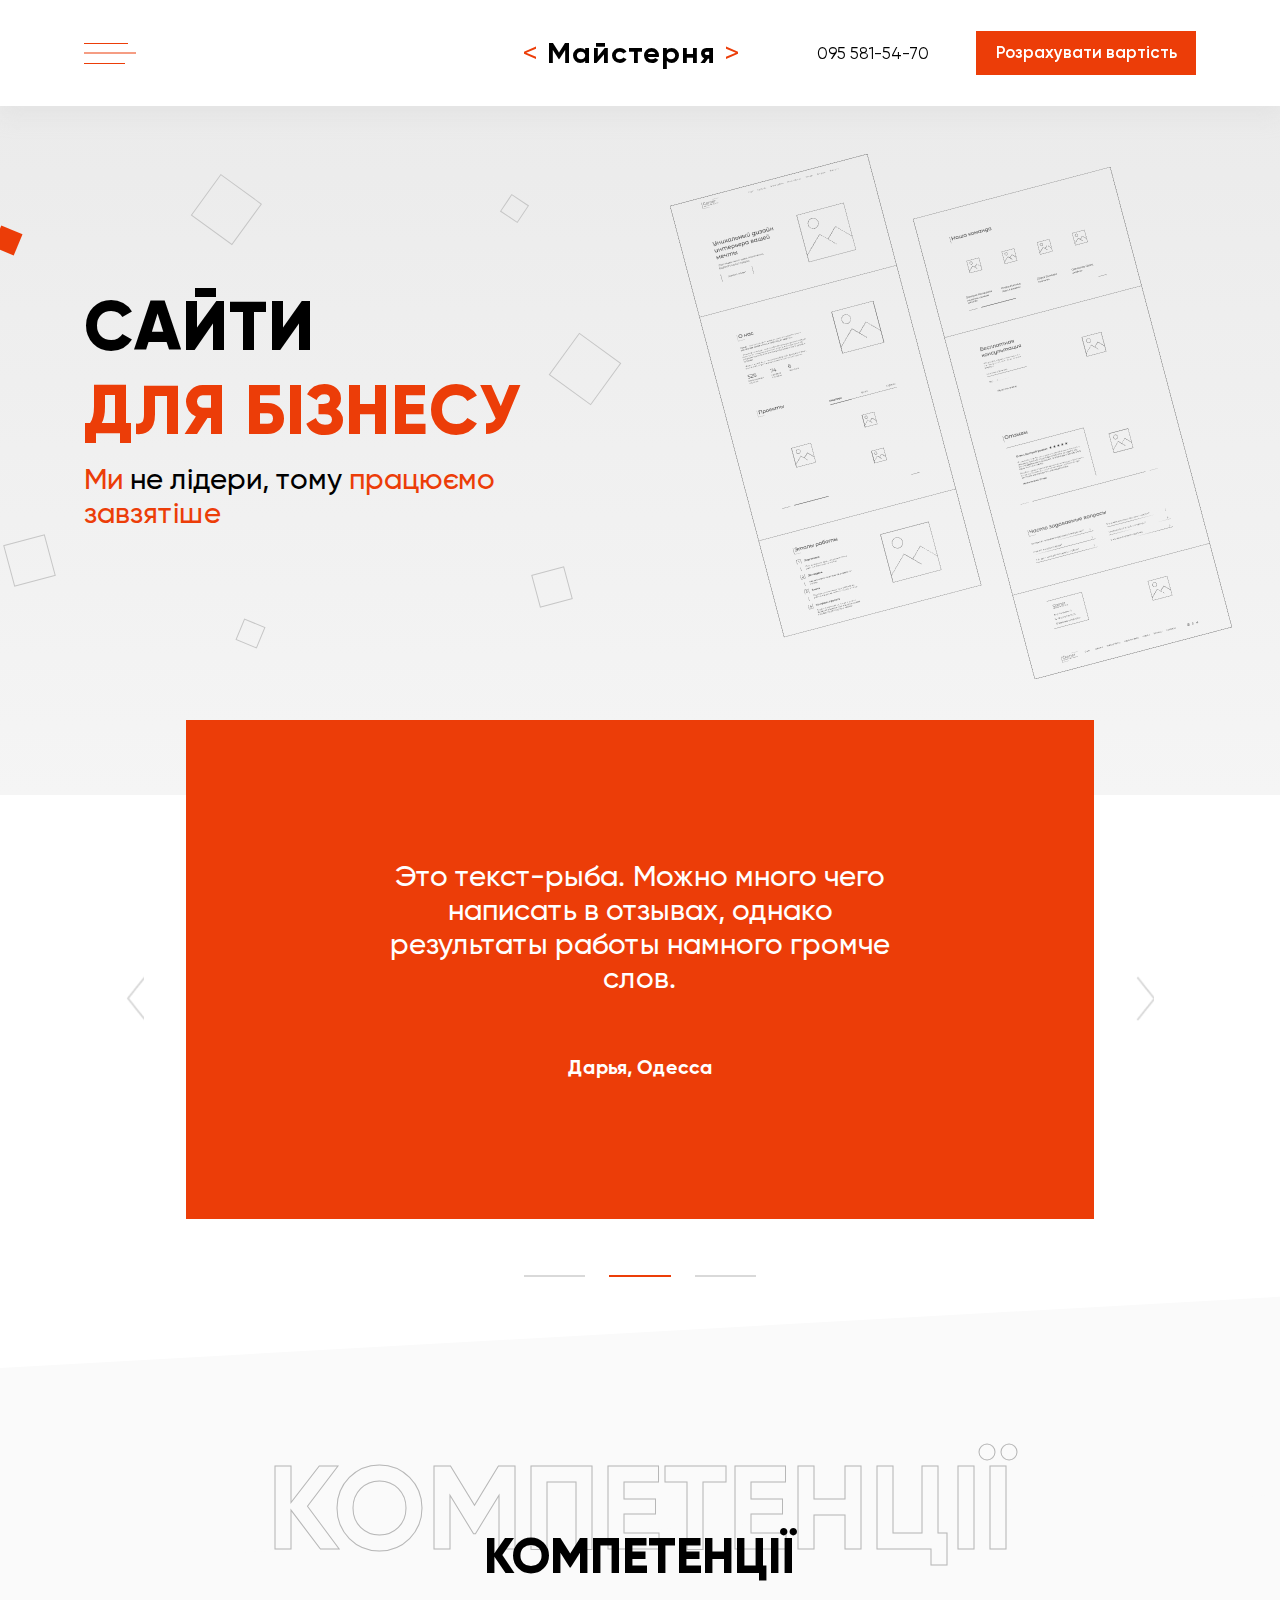
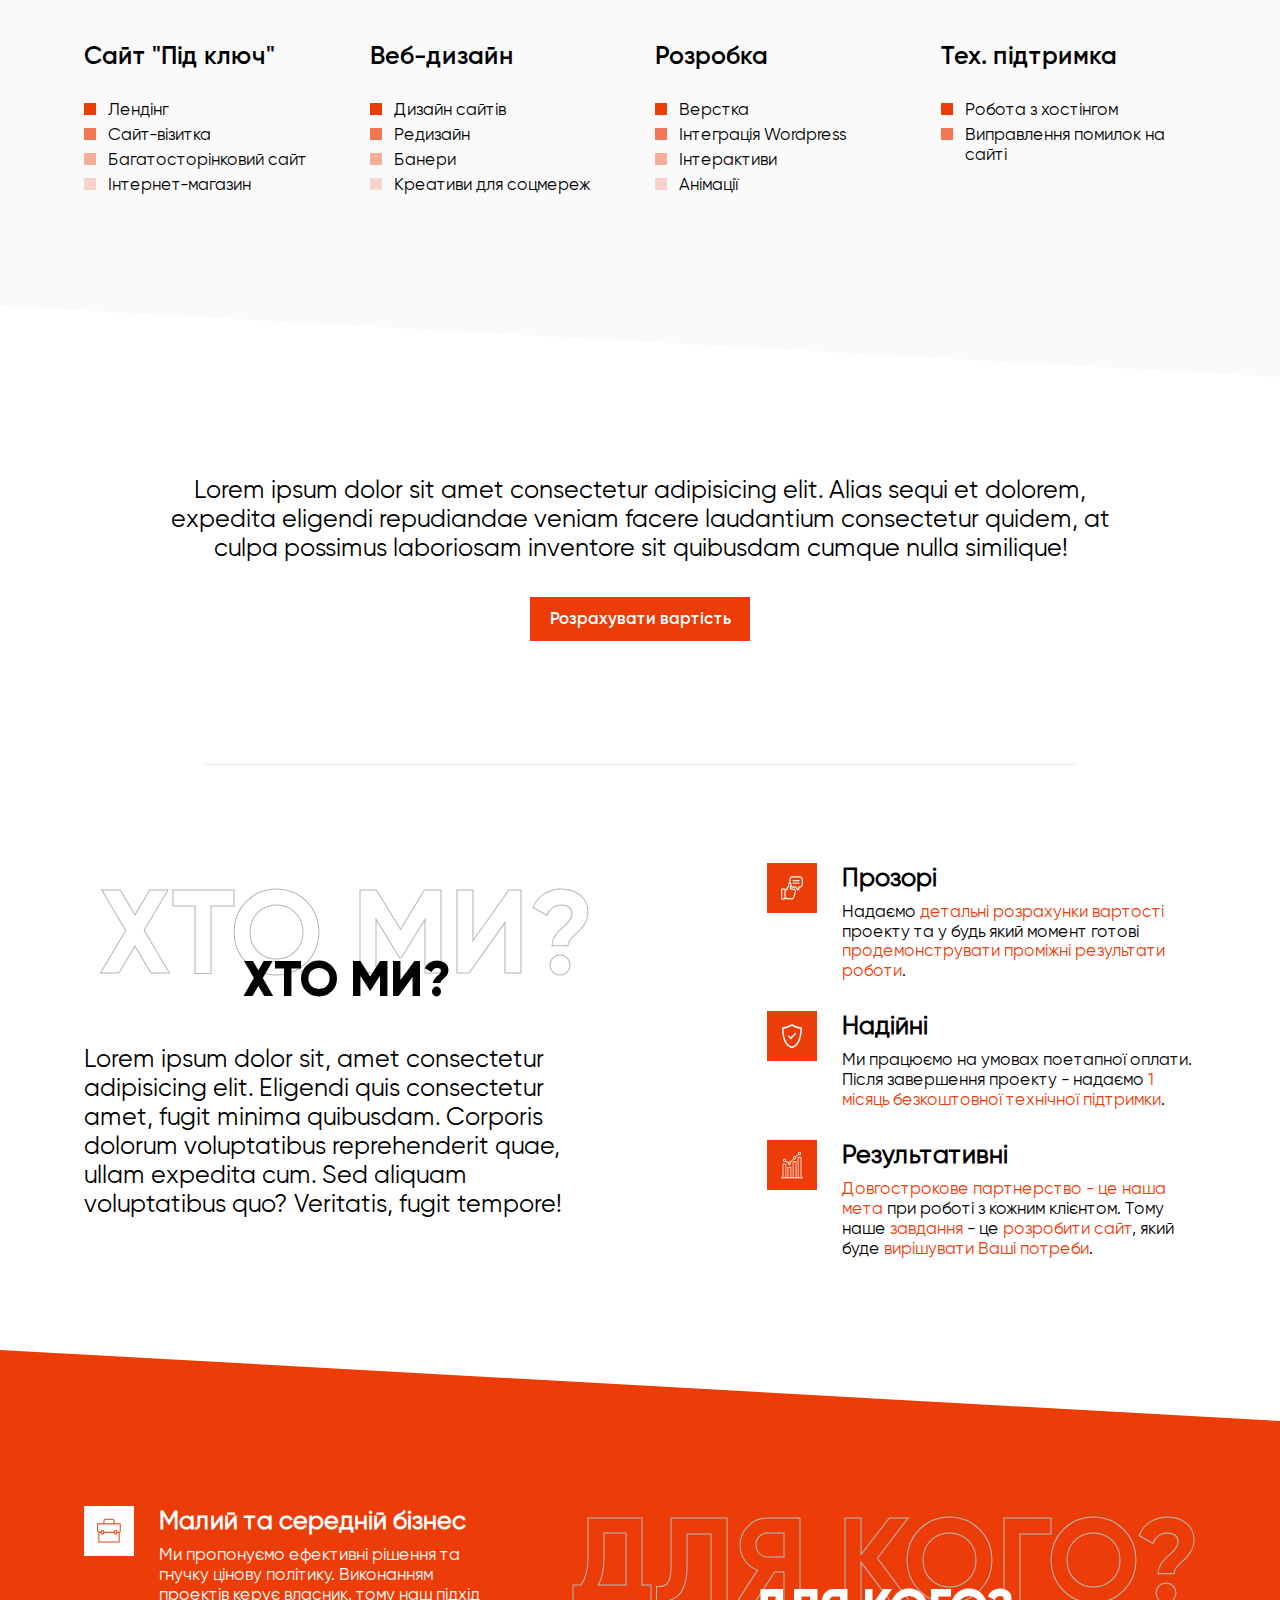
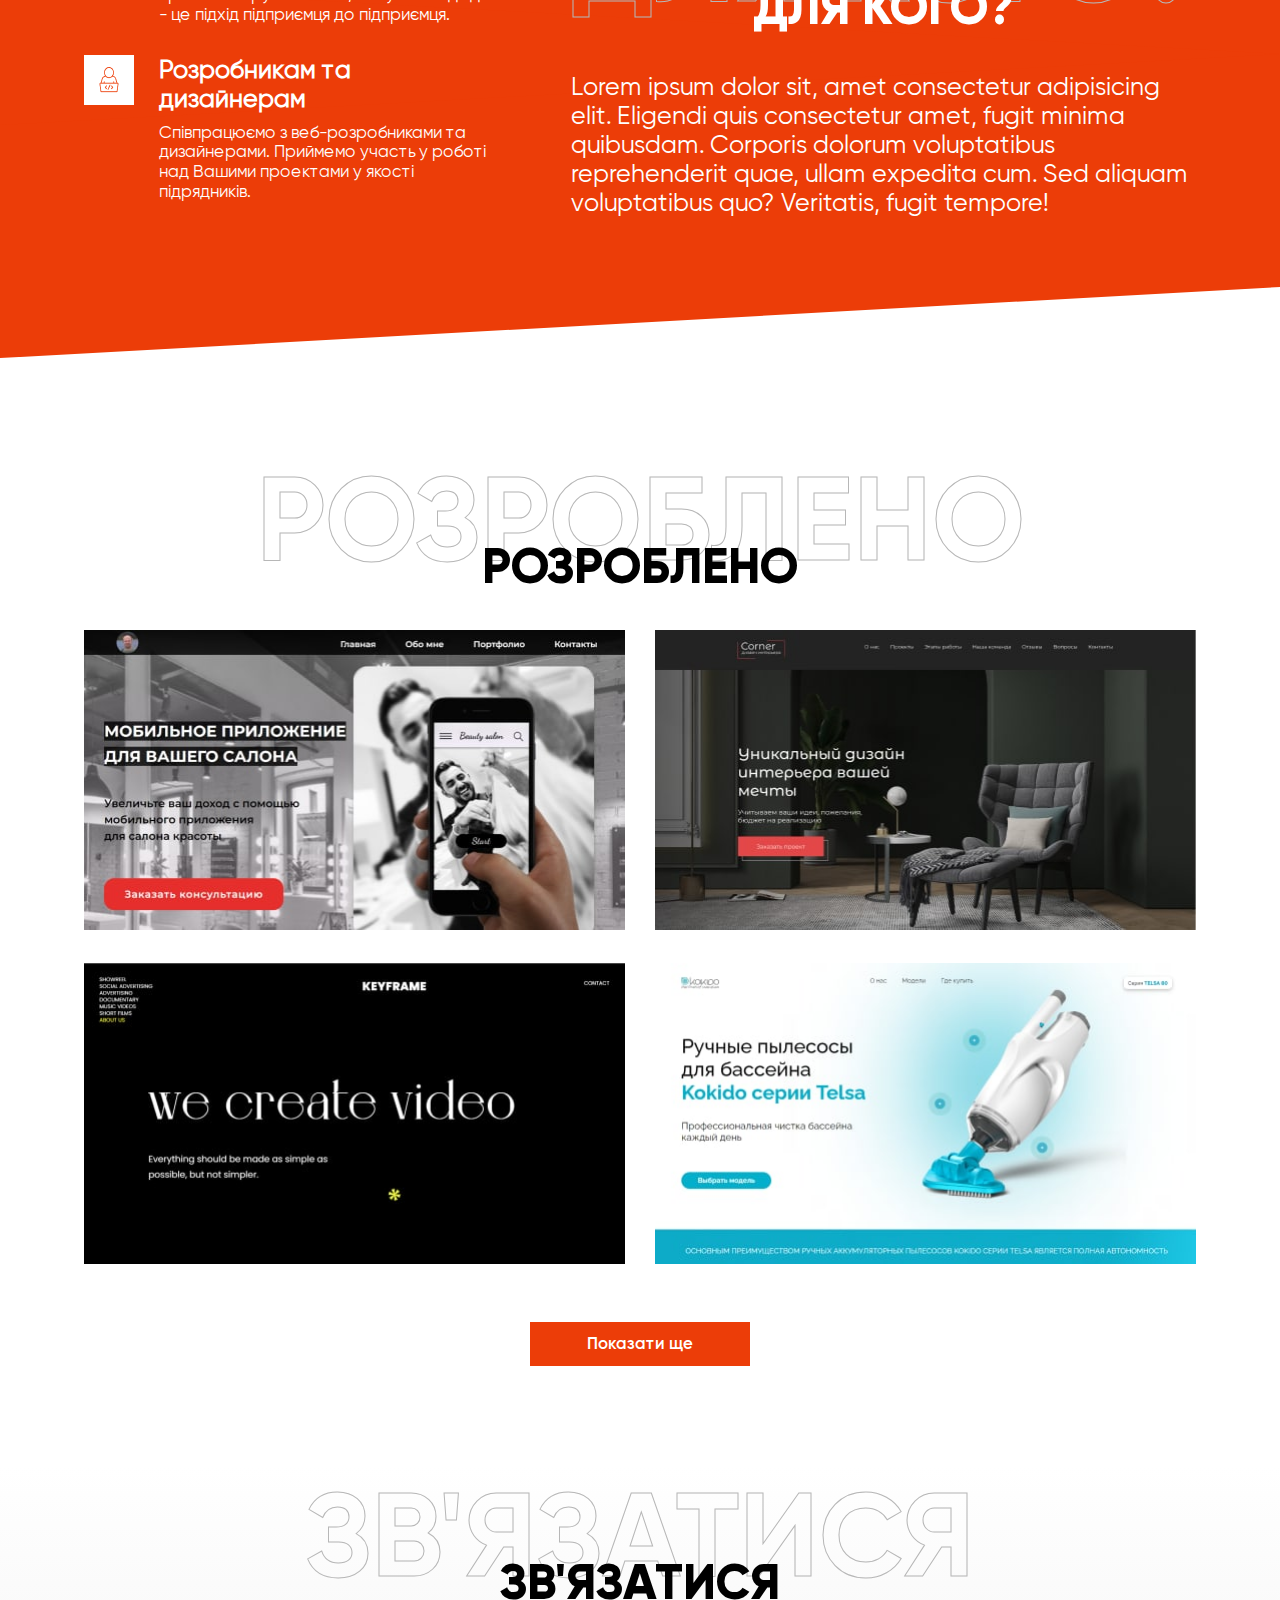
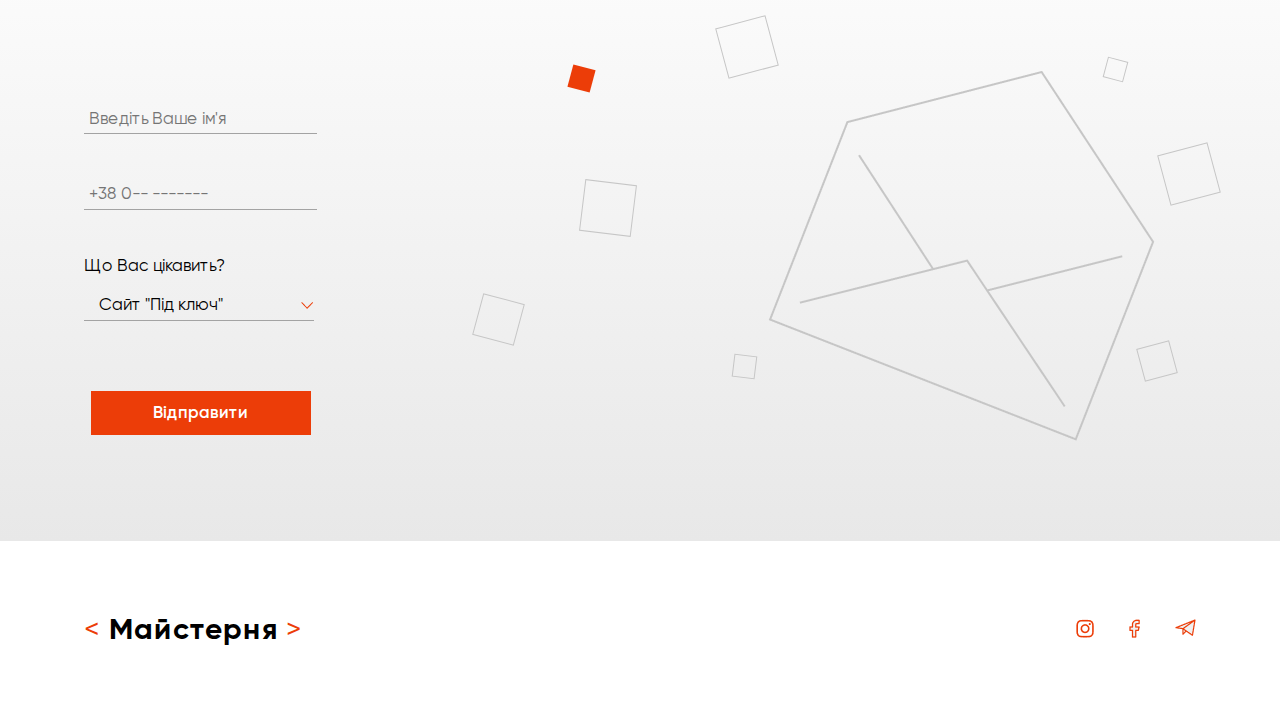
<file: index.html>
<!DOCTYPE html>
<html lang="en">
<head>
    <meta charset="UTF-8">
    <meta http-equiv="X-UA-Compatible" content="IE=edge">
    <meta name="viewport" content="width=device-width, initial-scale=1.0">
    <title>Document</title>
    <link rel="stylesheet" href="assets/css/style.css">
    <link rel="preconnect" href="https://fonts.googleapis.com">
    <link rel="preconnect" href="https://fonts.gstatic.com" crossorigin>
    <link href="https://fonts.googleapis.com/css2?family=Montserrat+Alternates:wght@400;500&family=Montserrat:wght@400;500;600&family=Roboto:wght@700;900&display=swap" rel="stylesheet">
</head>
<body>
    <div class="wrapper">
        <header class="header">
            <div class="header__container container">
                <div class="header__left">
                    <div class="header__burger">
                        <span></span>
                    </div>
                    <nav class="header__menu">
                        <ul class="header__menu_list container">
                            <li class="header__menu_item"><a href="#reviews" class="header__menu_link"><span>В</span>ідгуки</a></li>
                            <li class="header__menu_item"><a href="#services" class="header__menu_link"><span>К</span>омпетенції</a></li>
                            <li class="header__menu_item"><a href="#about" class="header__menu_link"><span>Х</span>то ми?</a></li>
                            <li class="header__menu_item"><a href="#clients" class="header__menu_link"><span>Д</span>ля кого?</a></li>
                            <li class="header__menu_item"><a href="#portfolio" class="header__menu_link"><span>Р</span>озроблено</a></li>
                        </ul>
                    </nav>
                    <a href="index.html" class="header__logo">
                        <span><</span> Майстерня <span>></span>
                    </a>
                    <a href="tel:0955815470" class="header__phone-mobile">
                        <img src="assets/img/phone.png" alt="0955815470">
                    </a>
                </div>
                <div class="header__right">
                    <a href="tel:0955815470" class="header__phone">
                        095 581-54-70
                    </a>
                    <a href="#connect" class="button order" data-scroll="#connect">
                        Розрахувати вартість
                    </a>
                </div>
            </div>
        </header>
        <main class="main">
            <section class="main__welcome welcome">
                <div class="welcome__container container ">
                    <div class="welcome__text-block">
                        <h1 class="welcome__title">
                            САЙТИ<br> <span>ДЛЯ БІЗНЕСУ</span>
                        </h1>
                        <p class="welcome__subtitle">
                            <span>Ми</span> не лідери, тому <span>працюємо завзятіше</span>
                        </p>
                        <a href="#connect" class="button order button-margin" data-scroll="#connect">
                            Розрахувати вартість
                        </a>
                    </div>
                    <div class="welcome__image-block">
                        <div class="welcome__image">
                            <img src="assets/img/prototypes.png" alt="prototypes" class="welcome__image_img">
                        </div>
                    </div>
                    <div class="square-1"></div>
                    <div class="square-2"></div>
                    <div class="square-3"></div>
                    <div class="square-4"></div>
                    <div class="square-5"></div>
                    <div class="square-6"></div>
                    <div class="square-7"></div>
                </div>
            </section>
            <section id="reviews" class="main__reviews reviews">
                <div class="reviews__slider">
                    <div class="reviews__item">
                        <p class="reviews__text">
                            Здесь будут расположены отзывы. Пока что, тут будет этот текст, чтобы понять, как этот блок будет выглядеть на сайте. Как-то так. Вроде норм.
                        </p>
                        <p class="reviews__person">
                            Дарья, Одесса
                        </p>
                    </div>
                    <div class="reviews__item">
                        <p class="reviews__text">
                            Это текст-рыба. Можно много чего написать в отзывах, однако результаты работы намного громче слов.
                        </p>
                        <p class="reviews__person">
                            Дарья, Одесса
                        </p>
                    </div>
                    <div class="reviews__item">
                        <p class="reviews__text">
                            Век живи - век учись. По течению пойдешь - куда-нибудь выйдешь.
                        </p>
                        <p class="reviews__person">
                            Дарья, Одесса
                        </p>
                    </div>
                </div>
            </section>
            <section id="services" class="main__services services">
                <div class="services__container container">
                    <div class="services__title-repeat title-repeat">
                        КОМПЕТЕНЦІЇ
                    </div>
                    <div class="services__content content">
                        <h2 class="services__title title">
                            КОМПЕТЕНЦІЇ
                        </h2>
                        <article class="services__items">
                            <div class="services__item">
                                <h3 class="services__item-title">
                                    Сайт "Під ключ"
                                </h3>
                                <ul class="services__list">
                                    <li class="services__list-item">Лендінг</li>
                                    <li class="services__list-item">Сайт-візитка</li>
                                    <li class="services__list-item">Багатосторінковий сайт</li>
                                    <li class="services__list-item">Інтернет-магазин</li>
                                </ul>
                            </div>
                            <div class="services__item">
                                <h3 class="services__item-title">
                                    Веб-дизайн
                                </h3>
                                <ul class="services__list">
                                    <li class="services__list-item">Дизайн сайтів</li>
                                    <li class="services__list-item">Редизайн</li>
                                    <li class="services__list-item">Банери</li>
                                    <li class="services__list-item">Креативи для соцмереж</li>
                                </ul>
                            </div>
                            <div class="services__item">
                                <h3 class="services__item-title">
                                    Розробка
                                </h3>
                                <ul class="services__list">
                                    <li class="services__list-item">Верстка</li>
                                    <li class="services__list-item">Інтеграція Wordpress</li>
                                    <li class="services__list-item">Інтерактиви</li>
                                    <li class="services__list-item">Анімації</li>
                                </ul>
                            </div>
                            <div class="services__item">
                                <h3 class="services__item-title">
                                    Тех. підтримка
                                </h3>
                                <ul class="services__list">
                                    <li class="services__list-item">Робота з хостінгом</li>
                                    <li class="services__list-item">Виправлення помилок на сайті</li>
                                </ul>
                            </div>
                        </article>
                    </div>
                </div>
            </section>
            <section class="main__order-block order-block">
                <div class="order-block__container container">
                    <p class="order-block__text">
                        Lorem ipsum dolor sit amet consectetur adipisicing elit. Alias sequi et dolorem, expedita eligendi repudiandae veniam facere laudantium consectetur quidem, at culpa possimus laboriosam inventore sit quibusdam cumque nulla similique!
                    </p>
                    <a href="#connect" class="order-block__button button order" data-scroll="#connect">
                        Розрахувати вартість
                    </a>
                </div>
            </section>
            <section id="about" class="main__about about">
                <div class="about__container container">
                    <article class="about__text">
                        <div class="about__title-repeat title-repeat">
                            ХТО МИ?
                        </div>
                        <div class="about__text-content content">
                            <h2 class="about__title title">
                                ХТО МИ?
                            </h2>
                            <p class="about__text-content_text">
                                Lorem ipsum dolor sit, amet consectetur adipisicing elit. Eligendi quis consectetur amet, fugit minima quibusdam. Corporis dolorum voluptatibus reprehenderit quae, ullam expedita cum. Sed aliquam voluptatibus quo? Veritatis, fugit tempore!
                            </p>
                        </div>
                    </article>
                    <article class="about__content">
                        <div class="about__items">
                            <div class="about__item">
                                <div class="about__item-left">
                                    <img src="assets/img/transparent.png" alt="icon" class="about__item_icon">
                                </div>
                                <div class="about__item-right">
                                    <h3 class="about__item_title">
                                        Прозорі
                                    </h3>
                                    <p class="about__item_subtitle">
                                        Надаємо <span>детальні розрахунки вартості</span> проекту та у будь який момент готові <span>продемонструвати проміжні результати роботи</span>.
                                    </p>
                                </div>
                            </div>
                            <div class="about__item">
                                <div class="about__item-left">
                                    <img src="assets/img/shield.png" alt="icon" class="about__item_icon">
                                </div>
                                <div class="about__item-right">
                                    <h3 class="about__item_title">
                                        Надійні
                                    </h3>
                                    <p class="about__item_subtitle">
                                        Ми працюємо на умовах поетапної оплати. Після завершення проекту - надаємо <span>1 місяць безкоштовної технічної підтримки</span>.
                                    </p>
                                </div>
                            </div>
                            <div class="about__item">
                                <div class="about__item-left">
                                    <img src="assets/img/result.png" alt="icon" class="about__item_icon">
                                </div>
                                <div class="about__item-right">
                                    <h3 class="about__item_title">
                                        Результативні
                                    </h3>
                                    <p class="about__item_subtitle">
                                        <span>Довгострокове партнерство - це наша мета</span> при роботі з кожним клієнтом. Тому наше <span>завдання</span> - це <span>розробити сайт</span>, який буде <span>вирішувати Ваші потреби</span>.
                                    </p>
                                </div>
                            </div>
                        </div>
                    </article>
                </div>
            </section>
            <section id="clients" class="main__clients clients">
                <div class="clients__container container">
                    <div class="clients__content">
                        <div class="clients__items">
                            <div class="clients__item">
                                <div class="clients__item-left">
                                    <img src="assets/img/case.png" alt="icon" class="clients__item_icon">
                                </div>
                                <div class="clients__item-right">
                                    <h3 class="clients__item_title">
                                        Малий та середній бізнес
                                    </h3>
                                    <p class="clients__item_subtitle">
                                        Ми пропонуємо ефективні рішення та гнучку цінову політику. Виконанням проектів керує власник, тому наш підхід - це підхід підприємця до підприємця.
                                    </p>
                                </div>
                            </div>
                            <div class="clients__item">
                                <div class="clients__item-left">
                                    <img src="assets/img/developer.png" alt="icon" class="clients__item_icon">
                                </div>
                                <div class="clients__item-right">
                                    <h3 class="clients__item_title">
                                        Розробникам та дизайнерам
                                    </h3>
                                    <p class="clients__item_subtitle">
                                        Співпрацюємо з веб-розробниками та дизайнерами. Приймемо участь у роботі над Вашими проектами у якості підрядників.
                                    </p>
                                </div>
                            </div>
                        </div>
                    </div>
                    <div class="clients__text-content">
                        <div class="clients__title-repeat title-repeat">
                            ДЛЯ КОГО?
                        </div>
                        <div class="clients__text content">
                            <h2 class="clients__title title">
                                ДЛЯ КОГО?
                            </h2>
                            <p class="clients__text_text">
                                Lorem ipsum dolor sit, amet consectetur adipisicing elit. Eligendi quis consectetur amet, fugit minima quibusdam. Corporis dolorum voluptatibus reprehenderit quae, ullam expedita cum. Sed aliquam voluptatibus quo? Veritatis, fugit tempore!
                            </p>
                        </div>
                    </div>
                </div>
            </section>
            <section id="portfolio" class="main__portfolio portfolio">
                <div class="portfolio__container container">
                    <div class="portfolio__title-repeat title-repeat">
                        РОЗРОБЛЕНО
                    </div>
                    <article class="portfolio__content content">
                        <h2 class="portfolio__title title">
                            РОЗРОБЛЕНО
                        </h2>
                        <div class="portfolio__items">
                            <a class="portfolio__item" href="portfolio-post.html"> 
                                <img src="assets/img/portfolio/app.jpg" alt="screenshot" class="portfolio__item_img">
                                <div class="portfolio__item_overlay item-overlay">
                                    <div class="item-overlay__title">
                                        Назва проекту
                                    </div>
                                    <div class="item-overlay__objectives">
                                        Послуга: сайт "Під ключ"
                                    </div>
                                </div>
                            </a>
                            <a class="portfolio__item" href="portfolio-post.html"> 
                                <img src="assets/img/portfolio/design.jpg" alt="screenshot" class="portfolio__item_img">
                                <div class="portfolio__item_overlay item-overlay">
                                    <div class="item-overlay__title">
                                        Назва проекту
                                    </div>
                                    <div class="item-overlay__objectives">
                                        Послуга: сайт "Під ключ"
                                    </div>
                                </div>
                            </a>
                            <a class="portfolio__item" href="portfolio-post.html"> 
                                <img src="assets/img/portfolio/keyframe.jpg" alt="screenshot" class="portfolio__item_img">
                                <div class="portfolio__item_overlay item-overlay">
                                    <div class="item-overlay__title">
                                        Назва проекту
                                    </div>
                                    <div class="item-overlay__objectives">
                                        Послуга: сайт "Під ключ"
                                    </div>
                                </div>
                            </a>
                            <a class="portfolio__item" href="portfolio-post.html"> 
                                <img src="assets/img/portfolio/kokido.jpg" alt="screenshot" class="portfolio__item_img">
                                <div class="portfolio__item_overlay item-overlay">
                                    <div class="item-overlay__title">
                                        Назва проекту
                                    </div>
                                    <div class="item-overlay__objectives">
                                        Послуга: сайт "Під ключ"
                                    </div>
                                </div>
                            </a>
                            <a class="portfolio__item" href="portfolio-post.html"> 
                                <img src="assets/img/portfolio/tea.jpg" alt="screenshot" class="portfolio__item_img">
                                <div class="portfolio__item_overlay item-overlay">
                                    <div class="item-overlay__title">
                                        Назва проекту
                                    </div>
                                    <div class="item-overlay__objectives">
                                        Послуга: сайт "Під ключ"
                                    </div>
                                </div>
                            </a>
                        </div>
                        <button class="button order portfolio-button">
                            Показати ще
                        </button>
                    </article>
                </div>
            </section>
            <section id="connect" class="main__connect connect">
                <div class="connect__container container">
                    <div class="connect__tittle-repeat title-repeat">
                        ЗВ'ЯЗАТИСЯ
                    </div>
                    <div class="connect__content content">
                        <h2 class="connect__title title">
                            ЗВ'ЯЗАТИСЯ
                        </h2>
                        <article class="connect__inner">
                            <form action="" class="connect__form">
                                <input type="text" placeholder="Введіть Ваше ім'я" class="connect__input-name">
                                <input type="tel" placeholder="+38 0-- -------" class="connect__input-number">
                                <div class="select__title">
                                    Що Вас цікавить?
                                </div>
                                <!-- <div class="select__wrapper">
                                    <select name="select" class="connect__input-services">
                                        <option value="1">Сайт "Під ключ"</option>
                                        <option value="2">Веб-дизайн</option>
                                        <option value="3">Розробка</option>
                                        <option value="4">Тех.підтримка</option>
                                        <option value="5">Співпраця</option>
                                    </select>
                                </div> -->

                                <div class="dropdown__wrapper">
                                    <button type="button" class="dropdown__button">
                                        Сайт "Під ключ"
                                    </button>
                                    <ul class="dropdown__list">
                                        <li class="dropdown__item" data-value="Сайт 'Під ключ'">Сайт "Під ключ"</li>
                                        <li class="dropdown__item" data-value="Веб-дизайн">Веб-дизайн</li>
                                        <li class="dropdown__item" data-value="Розробка">Розробка</li>
                                        <li class="dropdown__item" data-value="Тех.підтримка">Тех.підтримка</li>
                                        <li class="dropdown__item" data-value="Співпраця">Співпраця</li>
                                    </ul>
                                    <input type="text" name="service" class="dropdown__input" value="">
                                </div>

                                <button type="submit" class="button order connect-button">
                                    Відправити
                                </button>
                            </form>
                            <div class="connect__image">
                                <img src="assets/img/envelope.png" alt="picture" class="connect__image_img">
                            </div>
                        </article>
                    </div>
                    <div class="connect__square-1"></div>
                    <div class="connect__square-2"></div>
                    <div class="connect__square-3"></div>
                    <div class="connect__square-4"></div>
                    <div class="connect__square-5"></div>
                    <div class="connect__square-6"></div>
                    <div class="connect__square-7"></div>
                    <div class="connect__square-8"></div>
                </div>
            </section>
        </main>
        <footer class="footer">
            <div class="footer__container container">
                <div class="footer__logo">
                    <span><</span> Майстерня <span>></span>
                </div>
                <div class="footer__social">
                    <div class="footer__social_item">
                        <a href="http://instagram.com/ujinthecoder" class="footer__social_link"><img src="assets/img/instagram.png" alt="icon" class="footer__social_img"></a>
                    </div>
                    <div class="footer__social_item">
                        <a href="https://www.facebook.com/ujinthebest" class="footer__social_link"><img src="assets/img/facebook.png" alt="icon" class="footer__social_img"></a>
                    </div>
                    <div class="footer__social_item">
                        <a href="tg://resolve?domain=wnsy1" class="footer__social_link"><img src="assets/img/telegram.png" alt="icon" class="footer__social_img"></a>
                    </div>
                </div>
            </div>
        </footer>
    </div>

    <!-- <div class="popup-thnx popup" id="popup-thnx">
        <div class="popup-thnx__body">
            <div class="popup-thnx__content">
                <a href="#" class="popup-thnx__close close-popup">
                    <img src="assets/img/close.png" alt="close">
                </a>
                <div class="popup-thnx__title">
                    Ваша заявка вже у нас!
                </div>
                <div class="popup-thnx__text">
                    Найближчим часом наш спеціаліст зв'яжеться з Вами ;)
                </div>
            </div>
        </div>
    </div> -->

    <script src="assets/js/burger.js"></script>
    <script src="assets/js/jquery.min.js"></script>
    <script src="assets/js/slick.js"></script>
    <script src="assets/js/slider.js"></script>
    <script src="assets/js/scroll.js"></script>
    <script src="assets/js/showmore.js"></script>
    <script src="assets/js/dropdown.js"></script>
    <!-- <script src="assets/js/modal.js"></script> -->
</body>
</html>
</file>
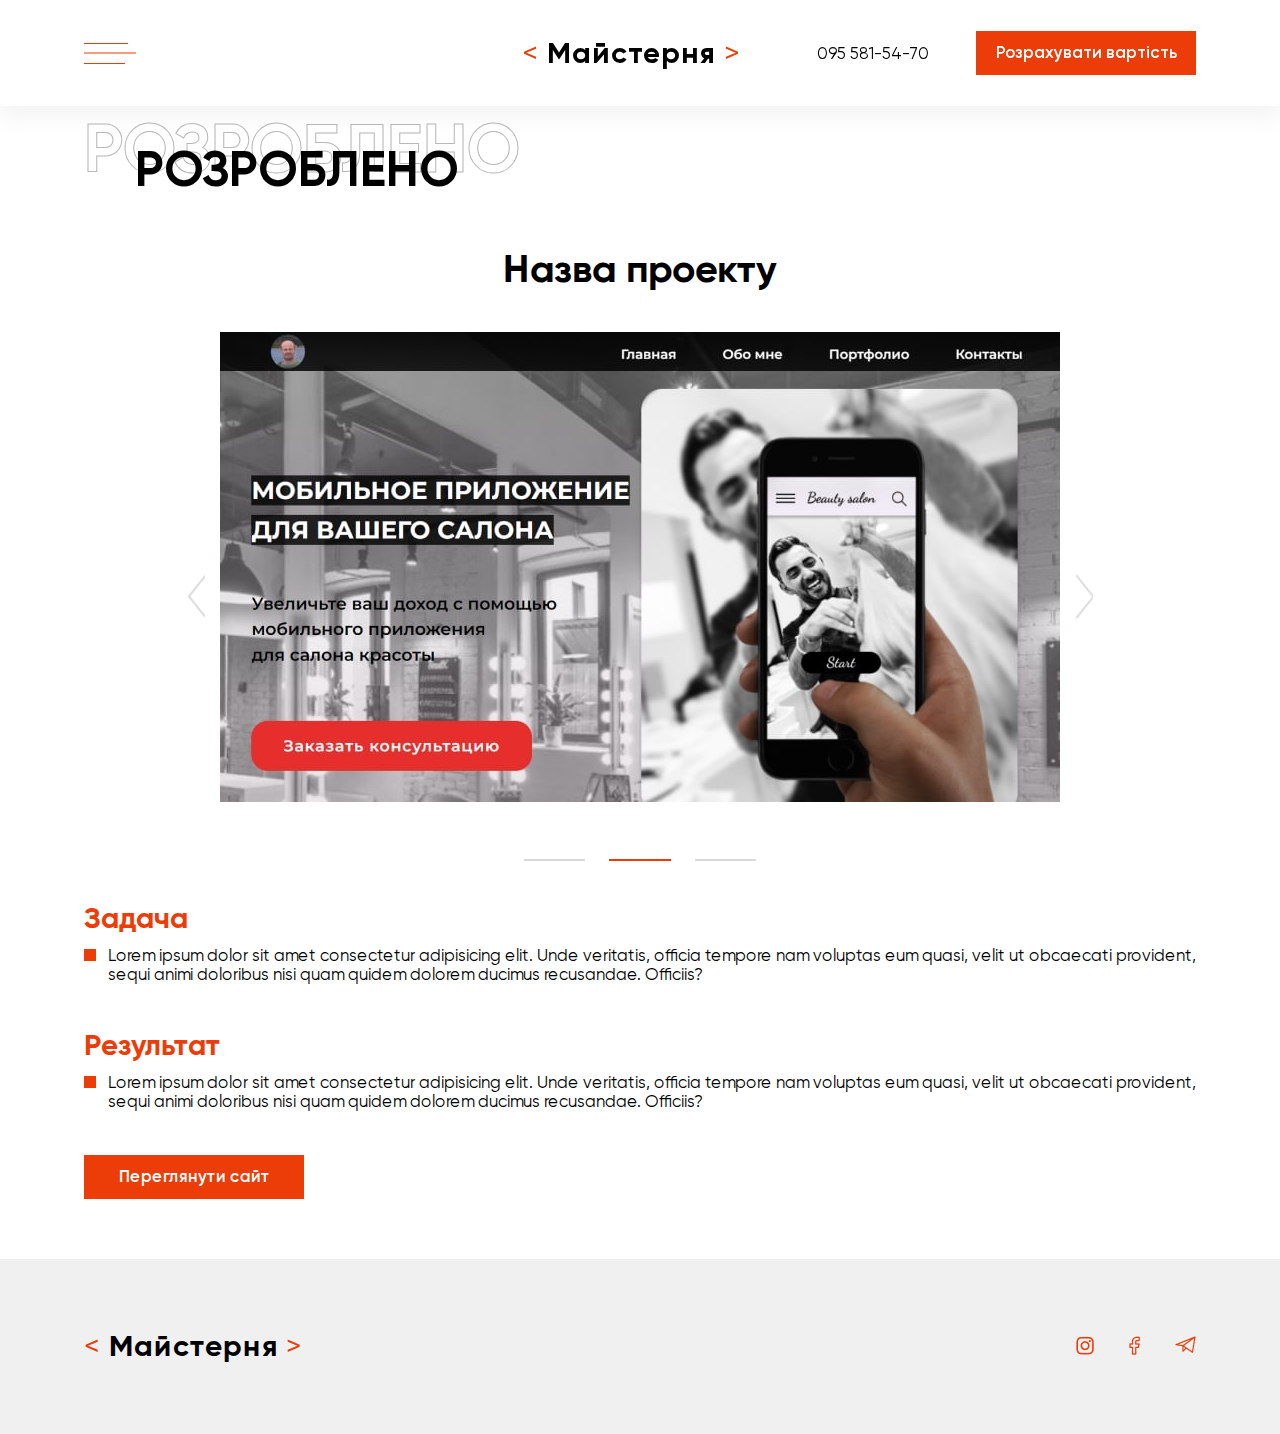
<file: portfolio-post.html>
<!DOCTYPE html>
<html lang="en">
<head>
    <meta charset="UTF-8">
    <meta http-equiv="X-UA-Compatible" content="IE=edge">
    <meta name="viewport" content="width=device-width, initial-scale=1.0">
    <title>Document</title>
    <link rel="stylesheet" href="assets/css/style.css">
    <link rel="preconnect" href="https://fonts.googleapis.com">
    <link rel="preconnect" href="https://fonts.gstatic.com" crossorigin>
    <link href="https://fonts.googleapis.com/css2?family=Montserrat+Alternates:wght@400;500&family=Montserrat:wght@400;500;600&family=Roboto:wght@700;900&display=swap" rel="stylesheet">
    
</head>
<body>
    <div class="wrapper">
        <header class="header">
            <div class="header__container container">
                <div class="header__left">
                    <div class="header__burger">
                        <span></span>
                    </div>
                    <nav class="header__menu">
                        <ul class="header__menu_list container">
                            <li class="header__menu_item"><a href="index.html#reviews" data-scroll="#reviews" class="header__menu_link"><span>В</span>ідгуки</a></li>
                            <li class="header__menu_item"><a href="index.html#services" data-scroll="#services" class="header__menu_link"><span>К</span>омпетенції</a></li>
                            <li class="header__menu_item"><a href="index.html#about"  data-scroll="#about" class="header__menu_link"><span>Х</span>то ми?</a></li>
                            <li class="header__menu_item"><a href="index.html#clients" data-scroll="#clients" class="header__menu_link"><span>Д</span>ля кого?</a></li>
                            <li class="header__menu_item"><a href="index.html#portfolio" data-scroll="#portfolio" class="header__menu_link"><span>Р</span>озроблено</a></li>
                        </ul>
                    </nav>
                    <a href="index.html" class="header__logo">
                        <span><</span> Майстерня <span>></span>
                    </a>
                    <div class="header__phone-mobile">
                        <img src="assets/img/phone.png" alt="0955815470">
                    </div>
                </div>
                <div class="header__right">
                    <div class="header__phone">
                        095 581-54-70
                    </div>
                    <button class="button order">
                        Розрахувати вартість
                    </button>
                </div>
            </div>
        </header>
        <main class="main">
            <section class="main__p-page p-page">
                <div class="p-page__container container">
                    <div class="p-page__title-repeat">
                        РОЗРОБЛЕНО
                    </div>
                    <div class="p-page__content">
                        <h4 class="p-page__title">
                            РОЗРОБЛЕНО
                        </h4>
                        <h5 class="p-page__project-name">
                            Назва проекту
                        </h5>
                        <div class="p-page__slider">
                            <div class="p-page__slider-item">
                                <img src="assets/img/portfolio-page/1.jpg" alt="picture" class="p-page__slider-item_img">
                            </div>
                            <div class="p-page__slider-item">
                                <img src="assets/img/portfolio-page/2.jpg" alt="picture" class="p-page__slider-item_img">
                            </div>
                            <div class="p-page__slider-item">
                                <img src="assets/img/portfolio-page/3.jpg" alt="picture" class="p-page__slider-item_img">
                            </div>
                        </div>
                        <div class="p-page__text-content">
                            <div class="p-page__objective p-objective">
                                <h6 class="p-objective__title">
                                    Задача
                                </h6>
                                <ul class="p-objective__list">
                                    <li class="p-objective__item">
                                        Lorem ipsum dolor sit amet consectetur adipisicing elit. Unde veritatis, officia tempore nam voluptas eum quasi, velit ut obcaecati provident, sequi animi doloribus nisi quam quidem dolorem ducimus recusandae. Officiis?
                                    </li>
                                </ul>
                            </div>
                            <div class="p-page__result p-result">
                                <h6 class="p-result__title">
                                    Результат
                                </h6>
                                <ul class="p-result__list">
                                    <li class="p-result__item">
                                        Lorem ipsum dolor sit amet consectetur adipisicing elit. Unde veritatis, officia tempore nam voluptas eum quasi, velit ut obcaecati provident, sequi animi doloribus nisi quam quidem dolorem ducimus recusandae. Officiis?
                                    </li>
                                </ul>
                            </div>
                            <a href="#" class="button order p-page__link">
                                Переглянути сайт
                            </a>
                        </div>
                    </div>
                </div>
            </section>
        </main>
        <footer class="footer p-footer">
            <div class="footer__container container">
                <div class="footer__logo">
                    <span><</span> Майстерня <span>></span>
                </div>
                <div class="footer__social">
                    <div class="footer__social_item">
                        <a href="#" class="footer__social_link"><img src="assets/img/instagram.png" alt="icon" class="footer__social_img"></a>
                    </div>
                    <div class="footer__social_item">
                        <a href="#" class="footer__social_link"><img src="assets/img/facebook.png" alt="icon" class="footer__social_img"></a>
                    </div>
                    <div class="footer__social_item">
                        <a href="#" class="footer__social_link"><img src="assets/img/telegram.png" alt="icon" class="footer__social_img"></a>
                    </div>
                </div>
            </div>
        </footer>
    </div>

    <script src="assets/js/burger.js"></script>
    <script src="assets/js/jquery.min.js"></script>
    <script src="assets/js/slick.js"></script>
    <script src="assets/js/slider.js"></script>
    <script src="assets/js/showmore.js"></script>
</body>
</html>
</file>
<file: assets/css/style.css>
@import url(../css/main.css);
@import url(../css/normalize.css);
@import url(../css/animations.css);
@import url(../css/header.css);
@import url(../css/welcome.css);
@import url(../css/reviews.css);
@import url(../css/services.css);
@import url(../css/order-block.css);
@import url(../css/about.css);
@import url(../css/clients.css);
@import url(../css/portfolio.css);
@import url(../css/connect.css);
@import url(../css/footer.css);
@import url(../css/project-page.css);
/* @import url(../css/modal.css); */
@import url(../css/responsive.css);
</file>
